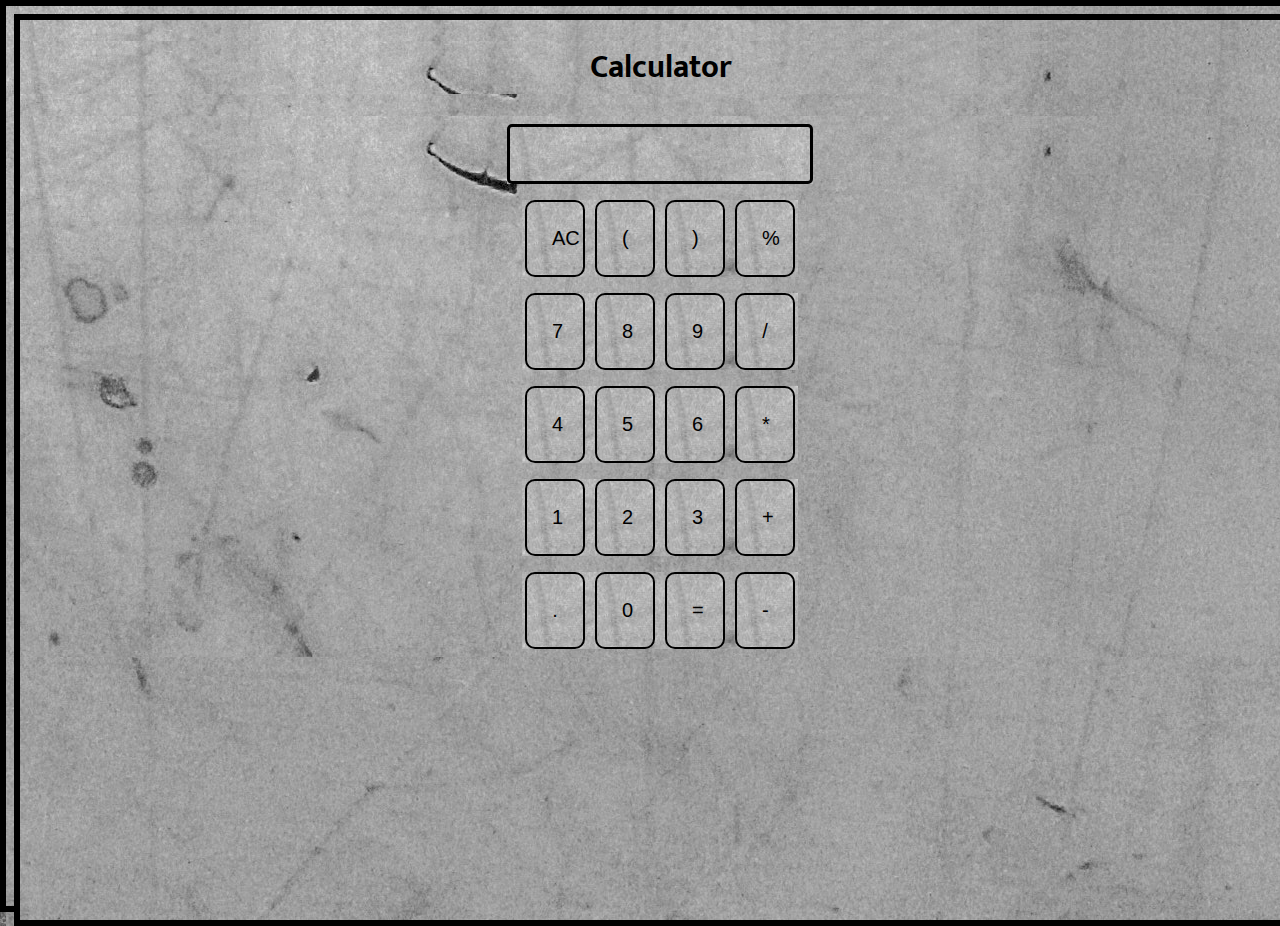
<file: Calculator/index.html>
<!DOCTYPE html>
<html lang="en">
<head>
    <meta charset="UTF-8">
    <meta http-equiv="X-UA-Compatible" content="IE=edge">
    <meta name="viewport" content="width=device-width, initial-scale=1.0">
    <title>Calculator</title>
    <link rel="stylesheet" href="style.css">
</head>
<body>
    <h1 class="text-center">Calculator</h1>
    <div class="container flex flex-col items-center mx-auto m-w-20 bg-color ">
            <div class="row">
            <input type="text" class="input">
        </div>
        <div id="display"></div>
        <div class="row">
            <button class="button">AC</button>
            <button class="button">(</button>
            <button class="button">)</button>
            <button class="button">%</button>
            </div>
        <div class="row">
            <button class="button">7</button>
            <button class="button">8</button>
            <button class="button">9</button>
            <button class="button">/</button>
            </div>
        <div class="row">
                <button class="button">4</button>
                <button class="button">5</button>
                <button class="button">6</button>
                <button class="button">*</button>
            </div>
        <div class="row">
                <button class="button">1</button>
                <button class="button">2</button>
                <button class="button">3</button>
                <button class="button">+</button>
            </div>
        <div class="row">
                <button class="button">.</button>
                <button class="button">0</button>
                <button class="button">=</button>
                <button class="button">-</button>
            </div>
        </div>
    </div>
    <script src="script.js"></script>
</body>
</html>
</file>
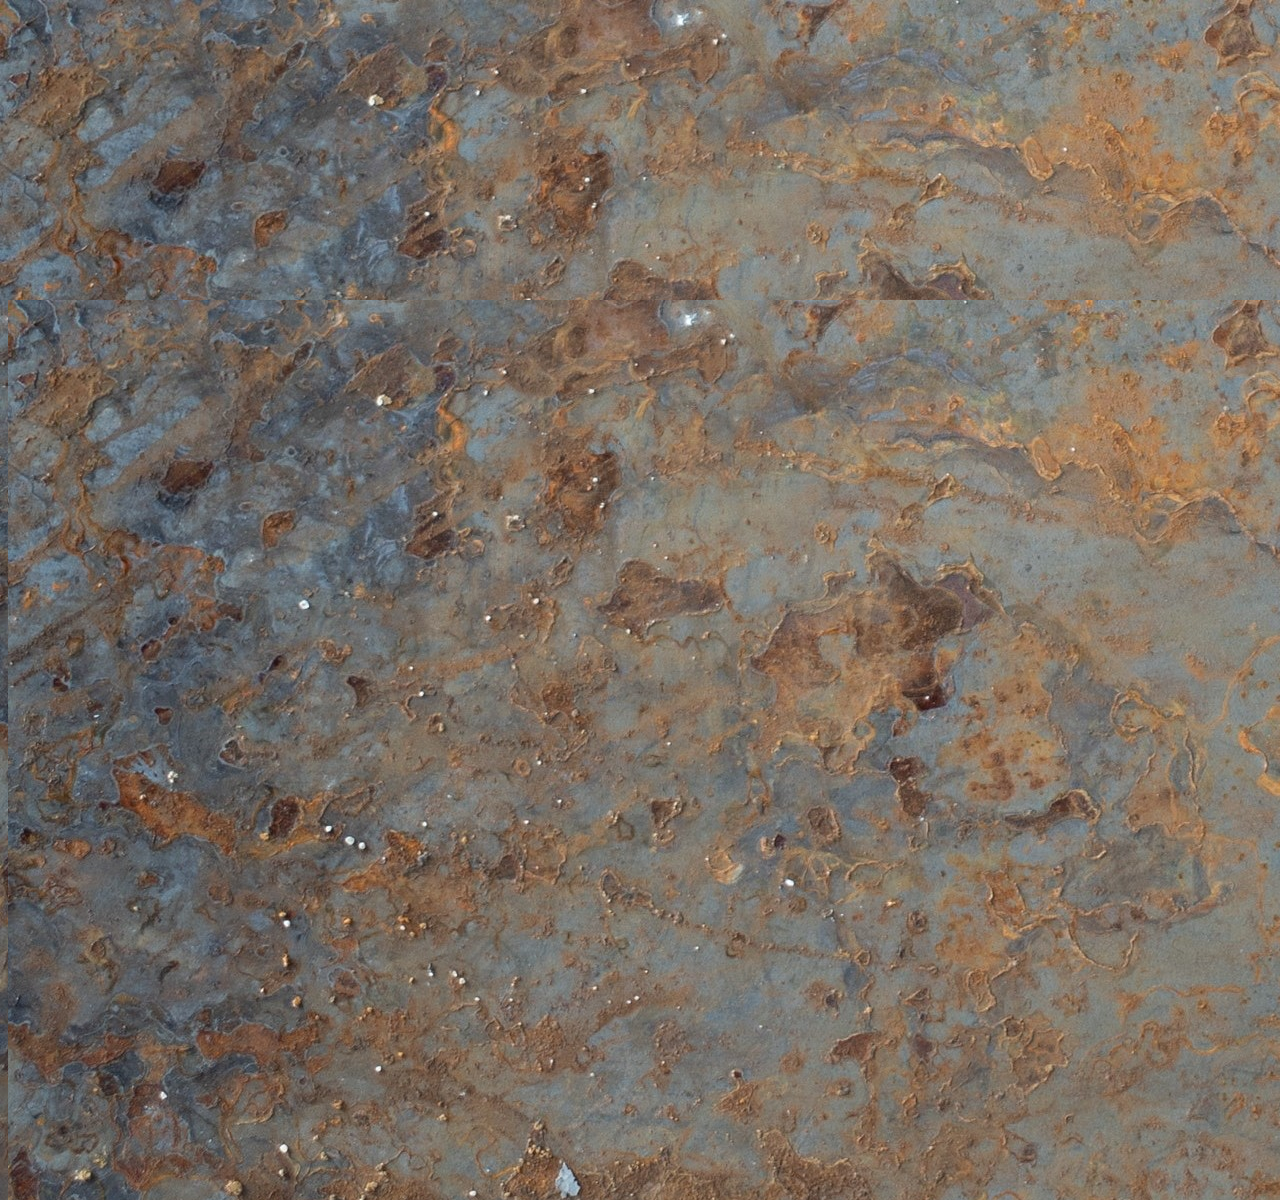
<file: Digital Clock/index.html>
<!DOCTYPE html>
<html lang="en">
<head>
    <meta charset="UTF-8">
    <meta http-equiv="X-UA-Compatible" content="IE=edge">
    <meta name="viewport" content="width=device-width, initial-scale=1.0">
    <title>Digital Clock</title>
    <link rel="stylesheet" href="style.css">
</head>
<script src="js.js"></script>
<body>
    <h1 id="clock"></h1>
</body>
</html>
</file>
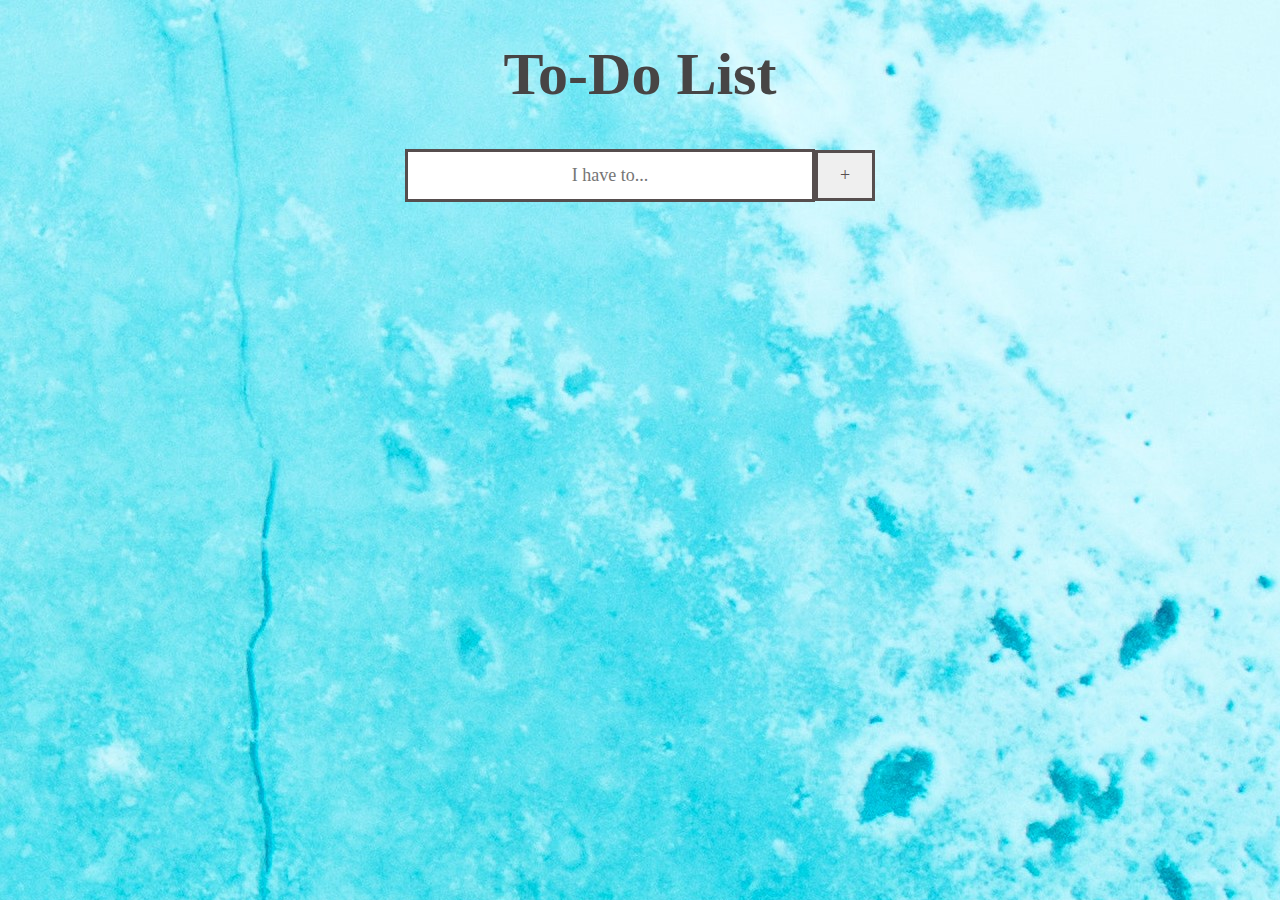
<file: To-Do List/index.html>
<!DOCTYPE html>
<html lang="en">
<head>
    <meta charset="UTF-8">
    <meta http-equiv="X-UA-Compatible" content="IE=edge">
    <meta name="viewport" content="width=device-width, initial-scale=1.0">
    <title>To-Do List</title>
    <link rel="stylesheet" href="style.css">
</head>
<body>
    <h1>To-Do List</h1>
    <div id="input" class="input">
        <input type="text" id="work" placeholder="I have to..."><button id="add">+</button>
        <div class="todo" id="todo"></div>
    </div>
    <script src="js.js"></script>
</body>
</html>
</file>
<file: Calculator/style.css>
@import url('https://fonts.googleapis.com/css2?family=Mukta:wght@500&display=swap');
*{
    background-image: url("pexels-elīna-arāja-3377405.jpg");
}
html,body{
    height: 100%;
    width: 100%;
    font-family: 'Mukta', sans-serif;
    border: 6px black solid;
}
.button{
    font-size: 20px;
    padding: 25px;
    width: 60px;
    margin: 0 3px;
    border: 2px black solid;
    border-radius: 10px;
    cursor: pointer;
}

.row{
    margin: 8px 0;
}

.row input{
    width: 300px;
    font-size: 30px;
    margin: 0;
    padding: 10px 0px;
    border: 3px black solid;
    border-radius: 5px;
}
.text-center{
    text-align: center;
}

.bg-color{
    background-color: gray;
}

.mx-auto{
    margin: auto;
}

.flex{
    display: flex;
}

.flex-col{
    flex-direction: column;
}

.items-center{
    align-items: center;
}
</file>
<file: Digital Clock/style.css>
*{
    background-image: url("aaaaaa.jpg");
    object-fit: cover;
    width: 100%;
    height: 100vh;
}
h1{
    font-size: 100px;
    margin-top: 300px;
    text-align: center;
}
</file>
<file: To-Do List/style.css>
*{
    text-align: center;
    font-family: Georgia, 'Times New Roman', Times, serif;
}
body{
    background-image: url("pexels-martin-péchy-304664.jpg");
    object-fit: cover;
}
h1{
    color: rgb(71, 69, 69);
    font-size: 60px;
}
#input #work,#add{
    color: rgb(86, 78, 78);
    font-size: 18px;
    border: solid;
}
#work{
    height: 45px;
    width: 400px;
}
#add{
    height: 51px;
    width: 60px;
}
p{
    font-size: 30px;
}
</file>
